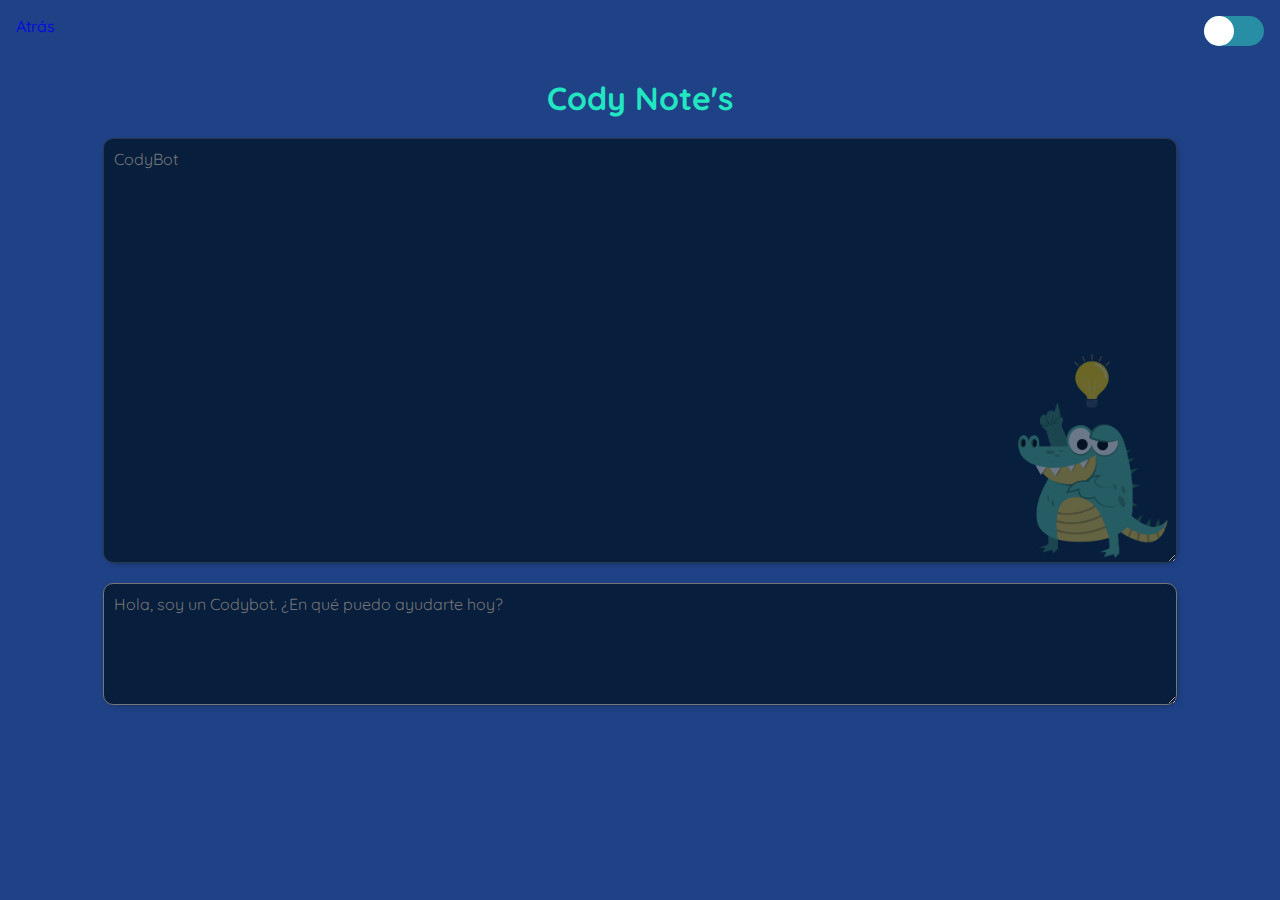
<file: chatbot.html>
<!DOCTYPE html>
<html lang="es">
<head>
  <meta charset="UTF-8">
  <meta http-equiv="X-UA-Compatible" content="IE=edge">
  <meta name="viewport" content="width=device-width, initial-scale=1.0">
  <link
        href="https://fonts.googleapis.com/css2?family=Quicksand:wght@400;500;600;700&family=Rubik+Dirt&family=Share+Tech+Mono&display=swap"
        rel="stylesheet">
        <link rel="stylesheet" href="https://unicons.iconscout.com/release/v4.0.0/css/line.css">
  
  
       
  
  <link rel="stylesheet" href="css/darkmode.css">
  <link rel="stylesheet" href="css/chatbot.css"> 
<link rel="stylesheet" href="css/style.css">
  <title>Cody's Notes chat</title>
</head>
<body>

  <header class="header">
    <nav class="header__menu">

      <a href="main.html" class="log_out"> Atrás</a>

      <button class="dark-mode" id="dark-mode">        
      <span><i class="uil uil-sun dark-mode-icon"></i></span>
      <span><i class="uil uil-moon"></i></span>   
      </button>    

    </nav>

    <h1 class="header-title">Cody Note's</h1>
    
 </header>
  

  
    <div class="content">
        <textarea class="result" id="result" rows="10" disabled  placeholder="CodyBot" style="height: 70%;"></textarea>
  
      <textarea class="question" id="inputQuestion" placeholder="Hola, soy un Codybot. ¿En qué puedo ayudarte hoy?" style="height: 20%;"></textarea>
    </div>


  <script src="js/chatbot.js"></script>
  <script src="js/dark-mode.js"></script>    
</body>
</html>
</file>
<file: css/darkmode.css>
/* dark mode boton + header */


.dark-mode {    
  color: inherit;
  background-color: var(--turquesa);
  border-radius: 1000px;
  border: none;
  position: relative;
  display: flex;
  outline: none;
  cursor: pointer;
}


.dark-mode::after {
  content: "";
  display: block;
  width: 30px;
  height: 30px;
  position: absolute;
  background-color: var(--white);
  top: 0;
  left: 0;
  right: unset;
  border-radius: 100px;
  /* transition: .3s ease all; */
  
}

.on {
  background-color: var(--green);
  color: var(--white);
}

.on::after {
  right: 0;
  left: unset;
}




.dark-mode span {
  width: 30px;
  height: 30px;
  line-height: 30px;
  display: block;
  background: none;
  color: var(--white);
}


/* dark mode styles */
body.light,
body.light  .popup .content,
body.light .result,
body.light .question
{
  background-color: #f0f8ff;
  color: var(--blue);

}

body.light .add-box,
body.light .note,
body.light .settings .menu li,
body.light .result,
body.light .question
 {
  background-color: #b7d9f6a2;  
}

body.light .settings i {
  color: var(--turquesa);
}

body.light .menu li:hover{
  background-color: #12335f7e;
  color: aliceblue;
}

body.light .bottom-content {
  border-top: 1px solid var(--green);
}

body.light .note{ 
  border: 1px solid rgba(208, 210, 213, 0.493);
  color: var(--dark-blue);
  
}

body.light .bottom-content span,
body.light .settings {
  color: var(--blue);
}

body.light .btn {
  border: 2px solid var(--dark-blue);  
  color: var(--blue);  
  box-shadow: inset 0 0 10px rgba(27, 27, 253, 0.636), 0 0 9px 3px rgba(27, 253, 156, 0.1); 
}

body.light .btn:hover {
  color: var(--blue);
  box-shadow: inset 0 0 10px rgba(70, 70, 226, 0.636), 0 0 9px 3px rgba(27, 253, 156, 0.1); 
}
</file>
<file: css/chatbot.css>
.content {
  display: flex;
  width: 100%;
  flex-direction: column;
  height: 70%;
  align-items: center;
  margin: auto;
}

textarea {
  width: 100%;
  background-color: #071E3D;
  color: var(--green);
  max-width: 86%;
  padding: 10px;
  margin-top: 20px;
  border-radius: 10px;
  box-shadow: 2px 2px 10px -6px #000;
  z-index: 1; 
  font-size: 16px;
  height: 70%;

}

textarea::placeholder {
  font-size: 16px;
}

.result {
  background-image: url(../img/chatbotcody.png);
  background-repeat: no-repeat;
  background-position: right bottom;
  background-size: 16%;
}
</file>
<file: css/style.css>
@import url('https://fonts.googleapis.com/css2?family=Quicksand&display=swap');

:root {
    --white: #ffffff;
    --black: #0000;

    --dark-blue: #071E3D;
    --blue: #1F4287;
    --turquesa: #278EA5;
    --green: #21E6C1;       
    
    --fuente:'Quicksand', sans-serif;   

}


* {
    margin: 0px;
    padding: 0px;
    list-style: none;
    font-family: var(--fuente);
    box-sizing: border-box;
    text-decoration: none;
    
}

a:visited, .chatbot:visited {
  color: var(--green);
}


body {
    background-color: var(--blue);
    max-width: 800px;
    height: 100vh;
    color: var(--green);
    font-size: 16px;   
    padding: 1em;
    transition: .3s ease all;
   
}

main {
  display: flex;
  justify-content: center;
}




.header__menu {
  display: flex;
  justify-content: space-between;
}


.header-title {    
  
  font-size: 2em;    
  margin-top: 1em;
  text-align: center;
  font-family: var(--fuente);

}


.log_out{
  left: 128px; 
  cursor: pointer;
  display: block;
}

.log_out:hover {

  text-decoration: underline;

}


.wrapper{
  margin: 50px;
  display: flex;
  gap: 25px;
  grid-template-columns: repeat(auto-fill, 265px);
}

.wrapper>ul:nth-of-type(1){
  margin-left: -6.25rem;
}


.wrapper li{
  height: 250px; 
  border-radius: 5px;
  padding: 15px 20px 20px;
  background-color: var(--dark-blue);
  box-shadow: 0 4px 8px rgba(0,0,0,0.05);
}


.add-box, .icon, .bottom-content, 
.popup, .content-header, .settings .menu li{
  display: flex;
  align-items: center;
  justify-content: space-between;
}



/* boton agregar nota */
.add-box{
  cursor: pointer;
  flex-direction: column;
  justify-content: center;
  /* border: 1px dashed var(--turquesa); */
  box-shadow: 0 2px 4px rgba(0,0,0,0.11);
  /* border-radius: 50% !important; */
  height: 8em !important;
  width: 8em;
  box-sizing: border-box;
  /* padding: 82px 0;*/
}

.add-box:hover {
  box-shadow: rgba(50, 50, 93, 0.25) 0px 13px 27px -5px, rgba(0, 0, 0, 0.3) 0px 8px 16px -8px;
}

.add-box .icon{

  font-size: 4rem;   
} 


.add-box p{
  color: var(--turquesa); 
  font-weight: 500;
  text-align: center;
}

/* nota */
.note{
  display: flex;
  flex-direction: column;
  justify-content: space-between;
}


.note .details{
  max-height: 165px;
  overflow-y: auto;
}



.note p{
  font-size: 1.5em;
  font-weight: 500;
}


.note span{
    display: block;
    margin: 5px;
    
    padding-bottom: 17px;
    color: var(--turquesa);
}


.note .bottom-content{
  padding-top: 10px;
  font-style: italic;
    padding-top: 7px;
    border-top: 1px solid var(--turquesa);
}


.bottom-content span{
    color: var(--white);
    font-size: 14px;
    visibility: hidden;
}


.bottom-content .settings{
  position: relative;
}


.bottom-content .settings i{
  color: var(--green);
  cursor: default;
  font-size: 15px;
  padding: 0;
  display: flex;
  align-items: center;
  /* padding: 8px 2px;*/
}

.bottom-content .settings i button {
    background-color: transparent;
    color: #ffffff;
    border: none;
    margin: 12px 0px;
    margin-left: -2px;
    cursor: pointer;
    padding: 0 12px 0 4px;
}


.settings .menu {
  z-index: 1;
  bottom: -15px;
  right: -5px;
  padding: 5px 0;
  display: flex;
  position: absolute;
  border-radius: 4px;
  transform: scale(0);
  transform-origin: bottom right;
  box-shadow: 0 0 6px rgba(0,0,0,0.15);
  transition: transform 0.2s ease;
  transform: scale(1);
}



.settings.show .menu{
}



.settings .menu li{
  height: 25px;
  font-size: 16px;
  /* margin-bottom: 2px; */
  /* padding: 17px 15px; */
  cursor: pointer;
  box-shadow: none;
  border-radius: 0;
  justify-content: flex-start;
  padding: 0;
  margin: 12px 0;
}



.menu li:last-child{
  margin-bottom: 0;
}


.menu li:hover{
    background-color: #12335f;
}
.menu li i{
  padding-right: 8px;
}

.popup-box{
  position: fixed;
  top: 0;
  left: 0;
  z-index: 2;
  height: 100%;
  width: 100%;
  background: rgba(0,0,0,0.4);
}


.popup-box .popup{
  position: absolute;
  top: 50%;
  left: 50%;
  z-index: 3;
  width: 100%;
  max-width: 400px;
  justify-content: center;
  transform: translate(-50%, -50%) scale(0.95);
}


.popup-box, .popup{
 

  display: none;
  pointer-events: none;
  transition: all 0.25s ease;
}


.popup-box.show, .popup-box.show .popup{
  display: block;
  pointer-events: auto;
}


.popup-box.show .popup{
  transform: translate(-50%, -50%) scale(1);
}


.popup .content{
    background-color: var(--dark-blue);
    border-radius: 5px;
    padding: 15px 25px;
    width: calc(100% - 15px);
  box-shadow: 0 0 15px rgba(0,0,0,0.1);
}


.content-header{
    border-bottom: 1px solid var(--turquesa);
    padding: 15px 25px;
}


.content-header p{
  font-size: 20px;
  font-weight: 500;
}


.content-header i{
    color: var(--turquesa);
    cursor: pointer;
    font-size: 23px;
}


.content form{
  margin: 15px 25px 35px;
}


.content form .row{
  margin-bottom: 20px;
}


form .row label{
  font-size: 18px;
  display: block;
  margin-bottom: 6px;
}


form :where(input, textarea){
    width: 100%;
    height: 50px;
    font-size: 17px;
    padding: 5px 15px;
    border: 1px solid var(--turquesa);
    border-radius: 4px;
}



form :where(input, textarea):focus{
  box-shadow: 0 2px 4px rgba(0,0,0,0.11);
}


form .row textarea{
  height: 150px;
  resize: none;
  padding: 8px 15px;
}


form button{
    width: 100%;
    height: 50px;
    border: none;
    background-color: var(--blue);
    color: var(--green);
    cursor: pointer;
    font-size: 17px;
    border-radius: 4px;
}




/* chatgpt */

.btn {
  font-size: 1.5em;
  width: 50px;
  height: 50px;
  position: fixed;
  right: 1em;
  bottom: 0px;
  border-radius: 50px;
  transition: all 0.3s;
  border: 2px solid var(--green);
  background: linear-gradient(to right, rgba(27, 253, 156, 0.1) 1%, transparent 40%,transparent 60% , rgba(27, 253, 156, 0.1) 100%);
  color: var(--green);
  box-shadow: inset 0 0 10px rgba(27, 253, 156, 0.4), 0 0 9px 3px rgba(27, 253, 156, 0.1);
  cursor: pointer;
}

.btn:hover {
  color: #82ffc9;
  box-shadow: inset 0 0 10px rgba(27, 253, 156, 0.6), 0 0 9px 3px rgba(27, 253, 156, 0.2);
}

.uil-robot {
  font-size: 2rem;
}


/* desktop queries */

#tasks-container{
  gap: 25px;
  grid-template-columns: repeat(auto-fill, 265px);
  display: grid;
  width: 100%;
}

@media (min-width:1025px) { 

  body {
    max-width: 100%;
    
    
  }

  main { 
      display: flex;
      flex-direction: row;
      
     
  }



  .wrapper {
    width: 78%;
    margin: 50px;
    display: flex;    
    gap: 25px;
    grid-template-columns: repeat(auto-fill, 265px);


}

.btn {
  
  bottom: 1.5em;
} 


} 

@media (max-width: 500px){
 
  .add-box{
    width: 4em !important;
    height: 4em !important;
  }

  .add-box p{
    display: none;
  }
  
}
</file>
